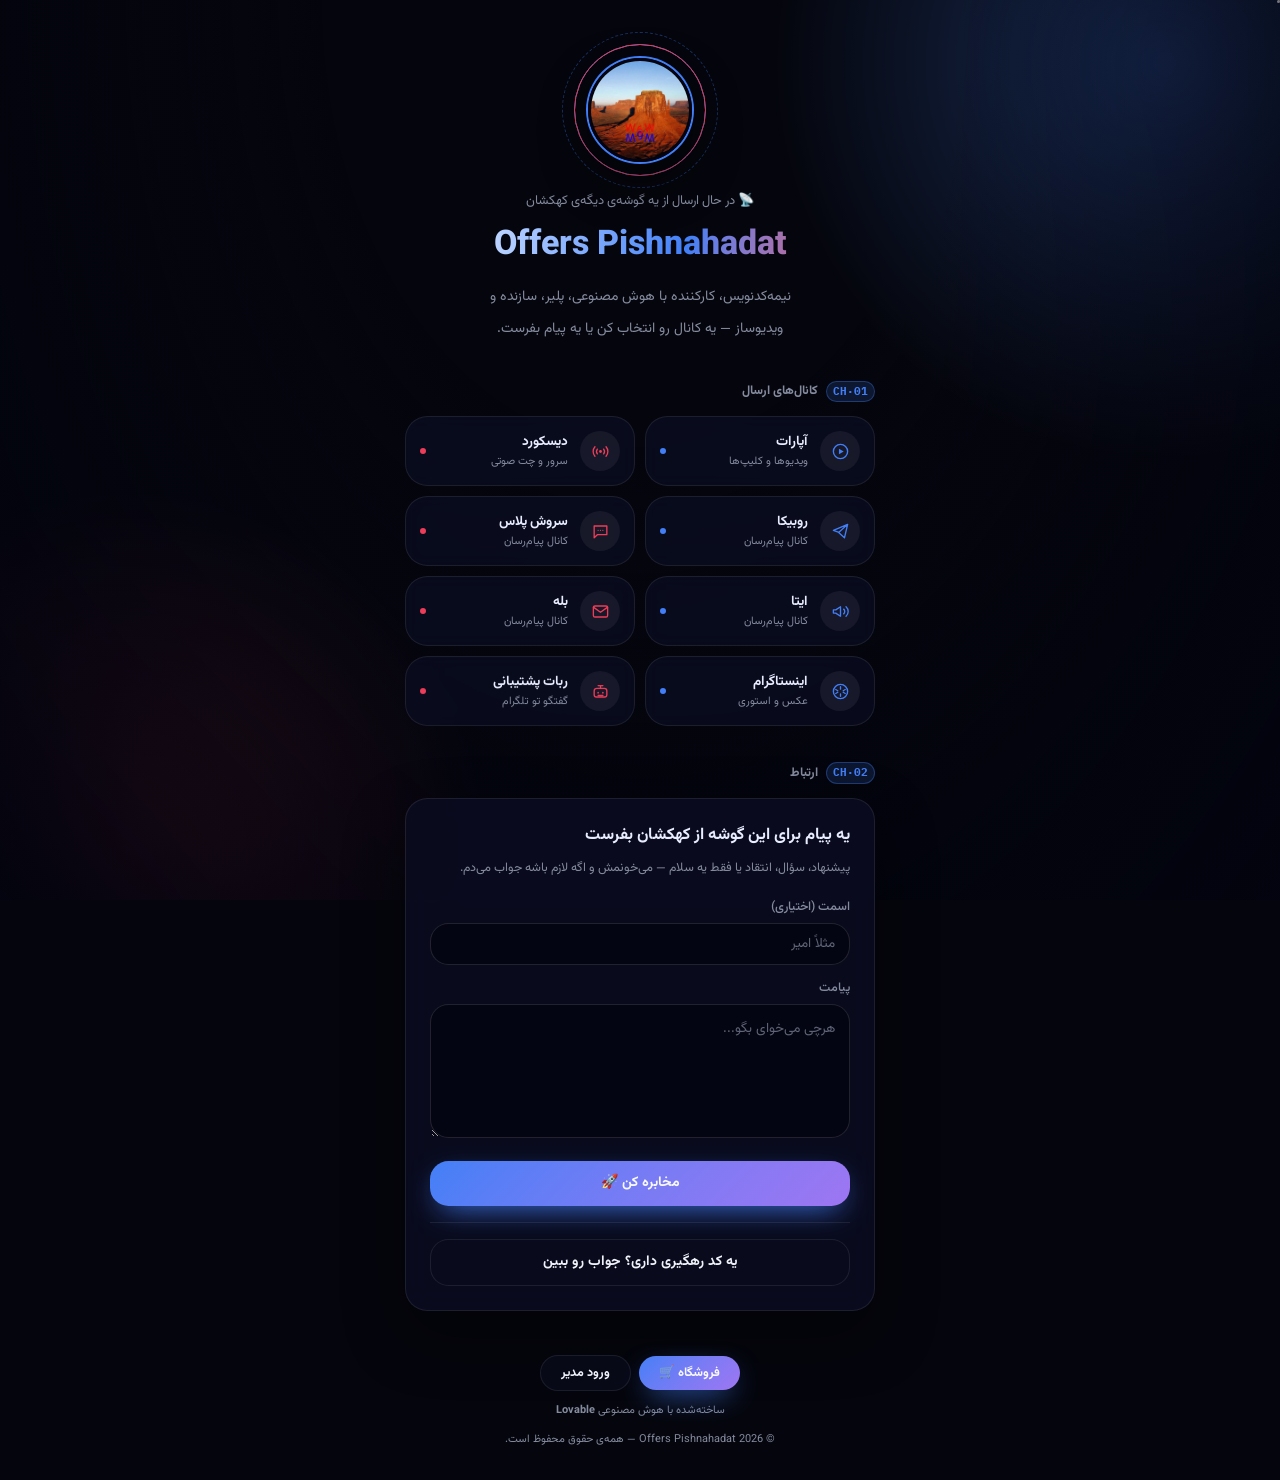
<file: index.html>
<!doctype html>
<html lang="fa" dir="rtl">
  <head>
    <meta charset="utf-8" />
    <meta name="viewport" content="width=device-width, initial-scale=1" />
    <title>Offers Pishnahadat</title>
    <meta name="description" content="کانال‌های ارتباطی و ارسال پیام به Offers Pishnahadat." />
    <meta property="og:type" content="website" />
    <meta property="og:title" content="Offers Pishnahadat" />
    <meta property="og:description" content="کانال‌های ارتباطی و ارسال پیام به Offers Pishnahadat." />
    <meta name="twitter:card" content="summary_large_image" />
    <link rel="icon" href="./favicon.png" type="image/png" />
    <link rel="preconnect" href="https://fonts.googleapis.com" />
    <link rel="preconnect" href="https://fonts.gstatic.com" crossorigin />
    <link rel="stylesheet" href="https://fonts.googleapis.com/css2?family=Vazirmatn:wght@300;400;500;600;700;800;900&family=IBM+Plex+Mono:wght@400;600&display=swap" />
    <style>
      html,
      body {
        margin: 0;
        background: #05060d;
        color: #e8ecff;
        font-family: Vazirmatn, system-ui, sans-serif;
      }
      #boot {
        position: fixed;
        inset: 0;
        display: grid;
        place-content: center;
        justify-items: center;
        gap: 14px;
        background: radial-gradient(ellipse at top, #101634 0%, #05060d 70%);
        z-index: 50;
        transition: opacity 0.4s ease;
      }
      #boot.gone {
        opacity: 0;
        pointer-events: none;
      }
      #boot i {
        width: 34px;
        height: 34px;
        border-radius: 999px;
        border: 2px solid rgba(120, 140, 255, 0.25);
        border-top-color: #7b8cff;
        animation: spin 0.9s linear infinite;
      }
      #boot span {
        font-size: 13px;
        opacity: 0.75;
      }
      @keyframes spin {
        to {
          transform: rotate(360deg);
        }
      }
    </style>
    <script type="module" crossorigin src="./assets/index-Dy0CSVgx.js"></script>
    <link rel="stylesheet" crossorigin href="./assets/styles-DNGORcqP.css">
  </head>
  <body>
    <div id="boot"><i></i><span>در حال بارگذاری…</span></div>
    <div id="root"></div>
  </body>
</html>
</file>
